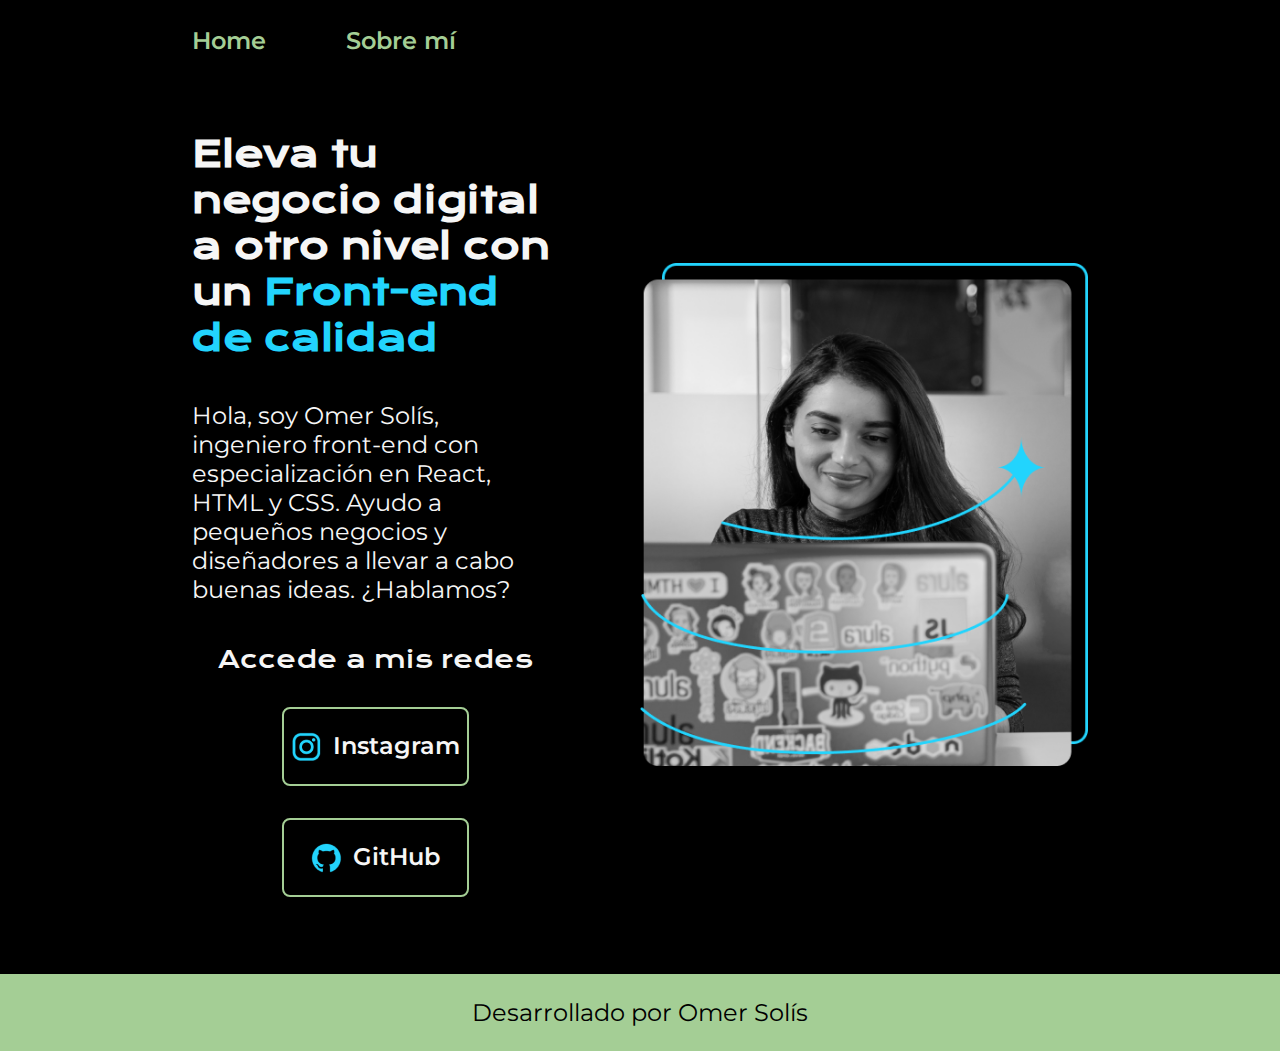
<file: index.html>
<!DOCTYPE html>
<html lang="es">

<head>
    <meta charset="UTF-8">
    <meta name="viewport" content="width=device-width, initial-scale=1.0">
    <title>Portafolio</title>
    <link rel="stylesheet" href="./styles/style.css">
</head>

<body>
    <header class="header">
        <nav class="header__menu">
            <a class="header__menu__link" href="index.html">Home</a>
            <a class="header__menu__link" href="about.html">Sobre mí</a>
        </nav>
    </header>
    <main class="presentacion">
        <section class="presentacion__contenido">
            <h1 class="presentacion__contenido__titulo">Eleva tu negocio digital a otro nivel con un <strong
                    class="titulo-destaque">Front-end de
                    calidad</strong></h1>
            <p class="presentacion__contenido__texto">Hola, soy Omer Solís, ingeniero front-end con especialización en
                React, HTML y CSS. Ayudo a pequeños negocios y diseñadores a llevar
                a cabo buenas ideas. ¿Hablamos?
            </p>
            <div class="presentacion__enlaces">
                <h2 class="presentacion__enlaces__subtitulo">Accede a mis redes</h2>
                <a class="presentacion__enlaces__link" href="https://www.instagram.com/">
                    <img src="./assets/instagram.png">Instagram</a>
                <a class="presentacion__enlaces__link" href="https://www.github.com/">
                    <img src="./assets/github.png">GitHub</a>
            </div>
        </section>
        <img class="presentacion__imagen" src="./assets/Imagem.png" alt="Ana García">
    </main>
    <footer class="footer">
        <p>Desarrollado por Omer Solís</p>

    </footer>
</body>

</html>
</file>
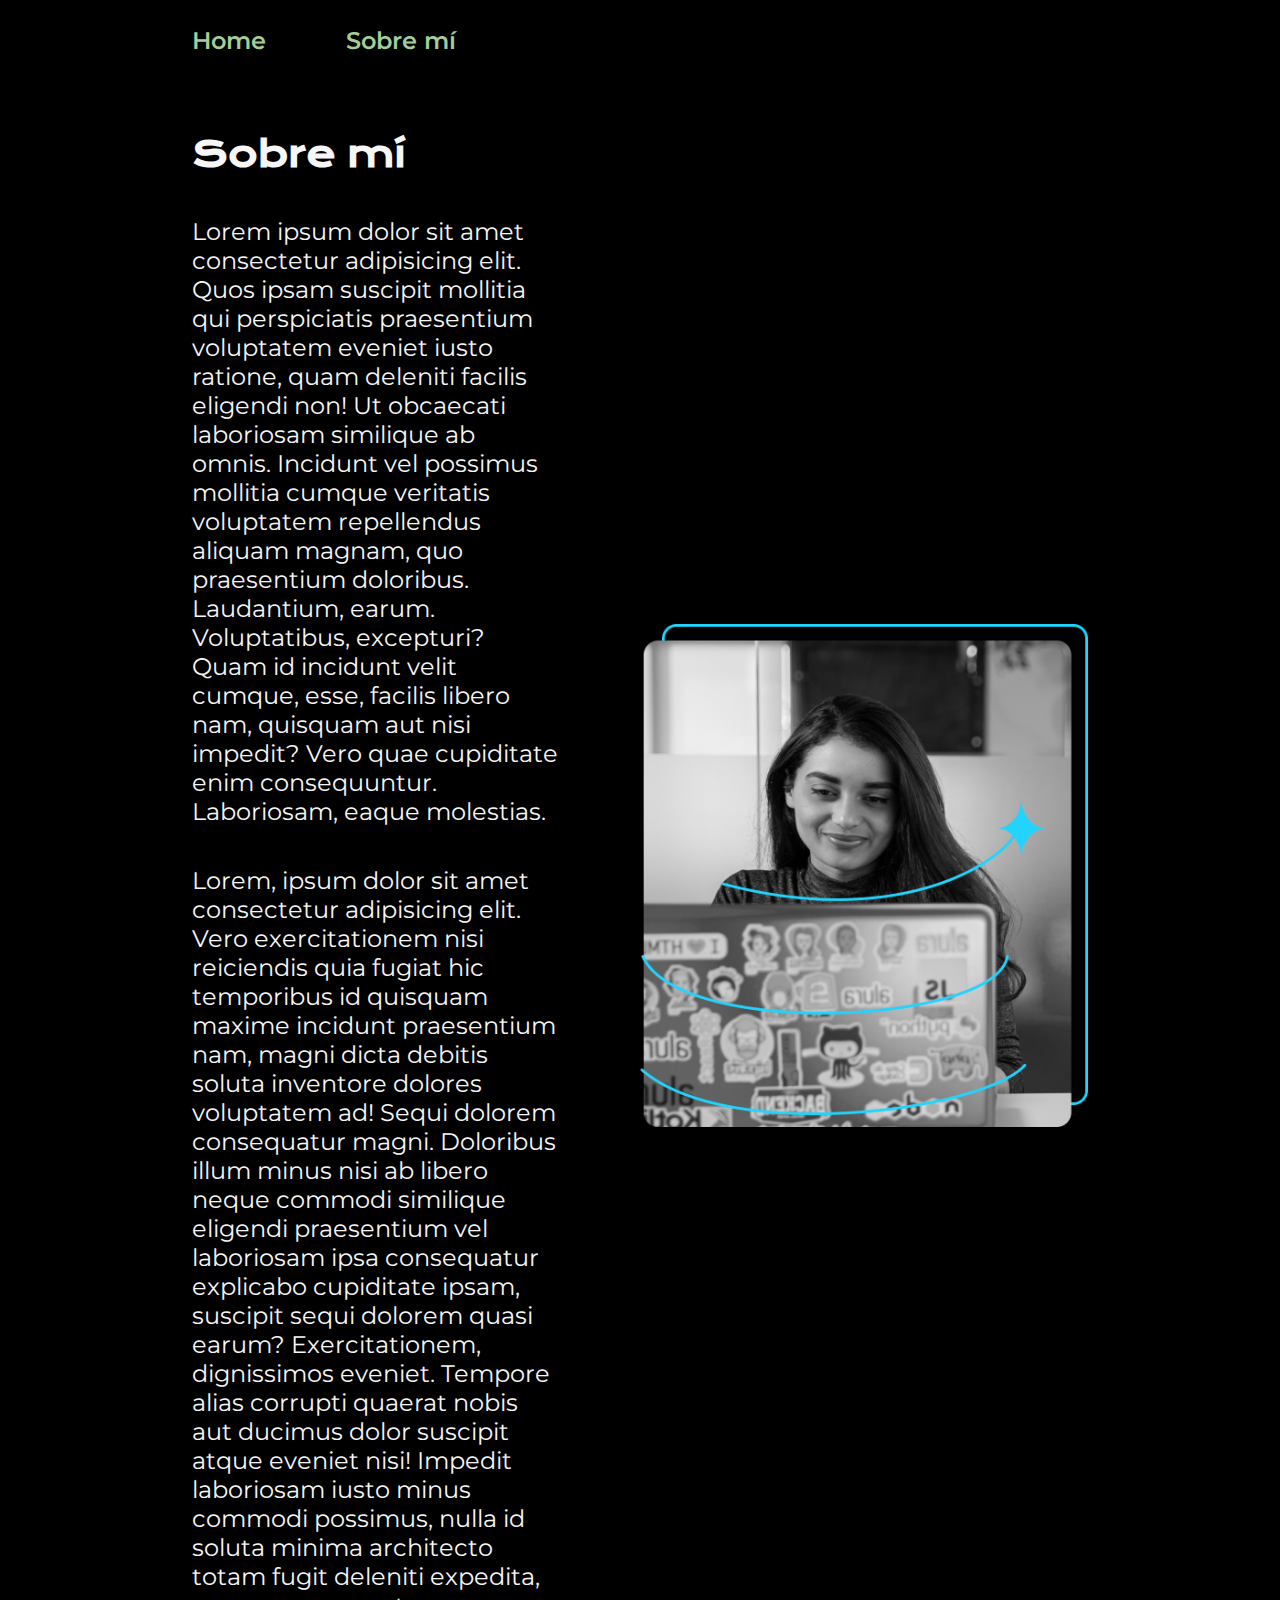
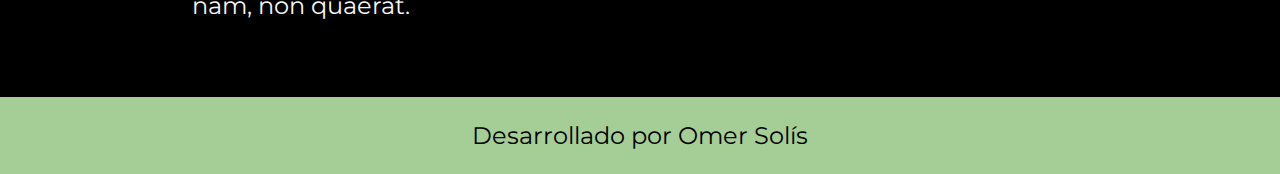
<file: about.html>
<!DOCTYPE html>
<html lang="es-cl">
<head>
    <meta charset="UTF-8">
    <meta name="viewport" content="width=device-width, initial-scale=1.0">
    <title>Sobre mí</title>
    <link rel="stylesheet" href="./styles/style.css">
</head>
<body>
    <header class="header">
        <nav class="header__menu">
            <a class="header__menu__link" href="index.html">Home</a>
            <a class="header__menu__link" href="about.html">Sobre mí</a>
        </nav>
    </header>
    <main class="presentacion">
        <section class="presentacion__contenido">
            <h1 class="presentacion__contenido__titulo">Sobre mí</h1>
            <p class="presentacion__contenido__texto">Lorem ipsum dolor sit amet consectetur adipisicing elit. Quos ipsam suscipit mollitia qui perspiciatis praesentium voluptatem eveniet iusto ratione, quam deleniti facilis eligendi non! Ut obcaecati laboriosam similique ab omnis.
            Incidunt vel possimus mollitia cumque veritatis voluptatem repellendus aliquam magnam, quo praesentium doloribus. Laudantium, earum. Voluptatibus, excepturi? Quam id incidunt velit cumque, esse, facilis libero nam, quisquam aut nisi impedit?
            Vero quae cupiditate enim consequuntur. Laboriosam, eaque molestias. </p>
            <p class="presentacion__contenido__texto">Lorem, ipsum dolor sit amet consectetur adipisicing elit. Vero exercitationem nisi reiciendis quia fugiat hic temporibus id quisquam maxime incidunt praesentium nam, magni dicta debitis soluta inventore dolores voluptatem ad!
            Sequi dolorem consequatur magni. Doloribus illum minus nisi ab libero neque commodi similique eligendi praesentium vel laboriosam ipsa consequatur explicabo cupiditate ipsam, suscipit sequi dolorem quasi earum? Exercitationem, dignissimos eveniet.
            Tempore alias corrupti quaerat nobis aut ducimus dolor suscipit atque eveniet nisi! Impedit laboriosam iusto minus commodi possimus, nulla id soluta minima architecto totam fugit deleniti expedita, nam, non quaerat.</p>
        </section>
        <img class="presentacion__imagen" src="./assets/Imagem.png" alt="Ana García">
    </main>

    <footer class="footer">
        <p>Desarrollado por Omer Solís</p>

    </footer>
</body>
</html>
</file>
<file: styles/style.css>
@import url('https://fonts.googleapis.com/css2?family=Krona+One&family=Montserrat:ital,wght@0,100..900;1,100..900&display=swap');


/* decalración de variables en CSS */
:root {
    --color-primario: #000000;
    --color-secundario: #F6F6F6;
    --color-terciario: #A4CE95;
    --color-hover: #272727;

    --fuente-montserrat: "Montserrat", sans-serif;
    --fuente-krona: "Krona One", sans-serif;
}

* {
    padding: 0;
    margin: 0;
}
body {
    background-color: var(--color-primario);
    color: var(--color-secundario);
  /*  height: 100vh;   v = viewport, h: altura de la página */
    box-sizing: border-box;
}

.header {
    padding: 2% 0% 0% 15%;   
}

.header__menu {
    display: flex;
    gap: 80px; 

}

.header__menu__link {
    font-family: var(--fuente-montserrat);
    font-size: 1.5rem;   /* 1rem = 16px */
    font-weight: 600;
    color: var(--color-terciario);
    text-decoration: none; 
}

.titulo-destaque {
    color: #22D4FD;
}

.presentacion {
    display: flex;
    align-items: center;
    padding: 6% 15%;
    justify-content: space-between;
    gap: 82px;
}

.presentacion__imagen {
    width: 50%;
}
.presentacion__contenido {
    width: 50%;
    display: flex;
    flex-direction: column;
    gap: 40px;
}

.presentacion__contenido__titulo {
    font-size: 2.25rem;
    font-family: var(--fuente-krona);
}

.presentacion__contenido__texto {
    font-size: 1.5rem; 
    font-family: var(--fuente-montserrat);
}

.presentacion__enlaces {
    display: flex;
    justify-content: space-between;
    flex-direction: column;
    align-items: center;
    gap: 32px;
}

.presentacion__enlaces__subtitulo {
    font-family: var(--fuente-krona);
    font-size: 1.5rem; 
    font-weight: 400;
}

.presentacion__enlaces__link {
    width: 50%;
     text-align: center;
    padding: 21.5px 0;
    border-radius: 8px;
    font-family:  var(--fuente-montserrat);
    font-size: 1.5rem; 
    font-weight: 600;
    text-decoration: none;
    color: var(--color-secundario);
    border: 2px solid var(--color-terciario);
    display: flex;
    justify-content: center;
    gap: 10px;
}

.presentacion__enlaces__link:hover {
    background-color: var(--color-hover);
}

.footer {
    background-color: var(--color-terciario);
    padding: 24px; 
    color: var(--color-primario);
    text-align: center;
    font-family:  var(--fuente-montserrat);
    font-size: 1.5rem; 
    font-weight: 400;
}

@media (max-width: 1200px) {

    .header {
        padding: 10%;
    }

    .header__menu {
        justify-content: center;
    }
    .presentacion {
        flex-direction: column-reverse;
        padding: 5%;
    }

    .presentacion__contenido {
        width: auto;
    }

}
</file>
